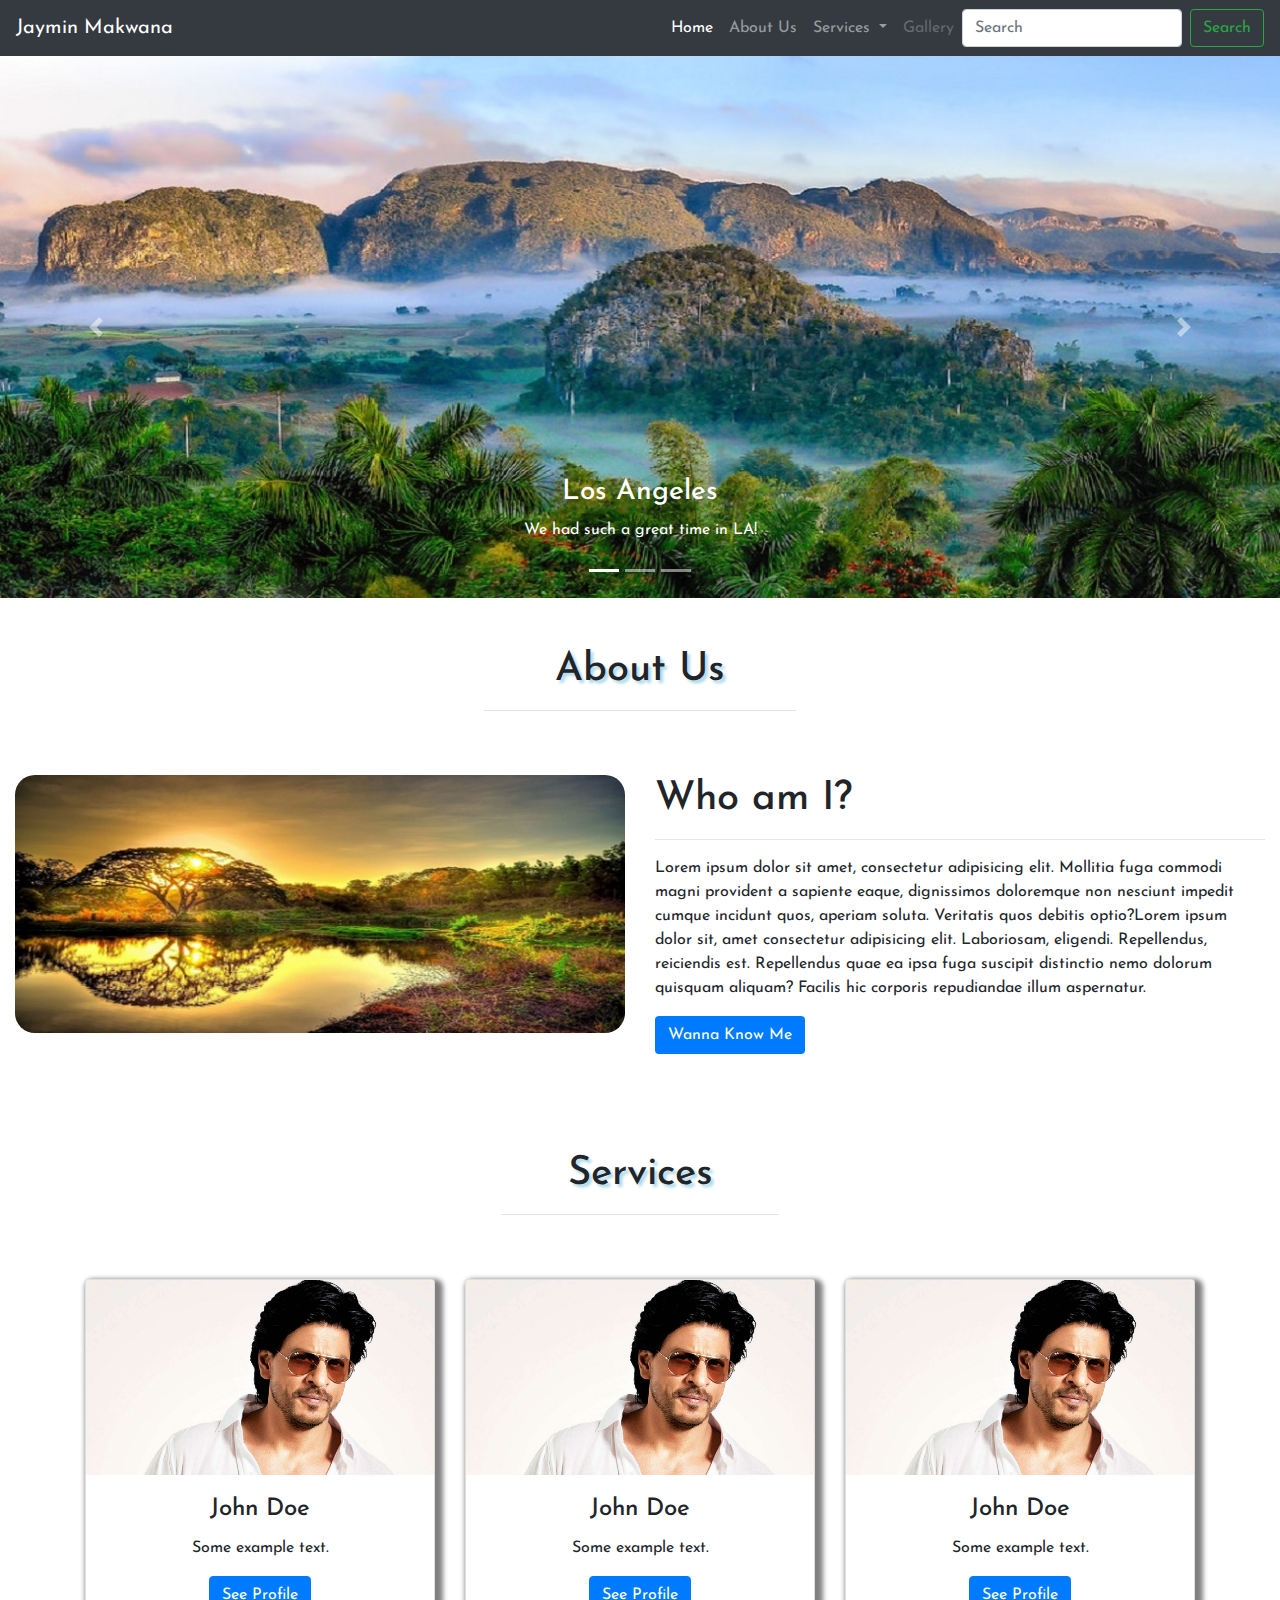
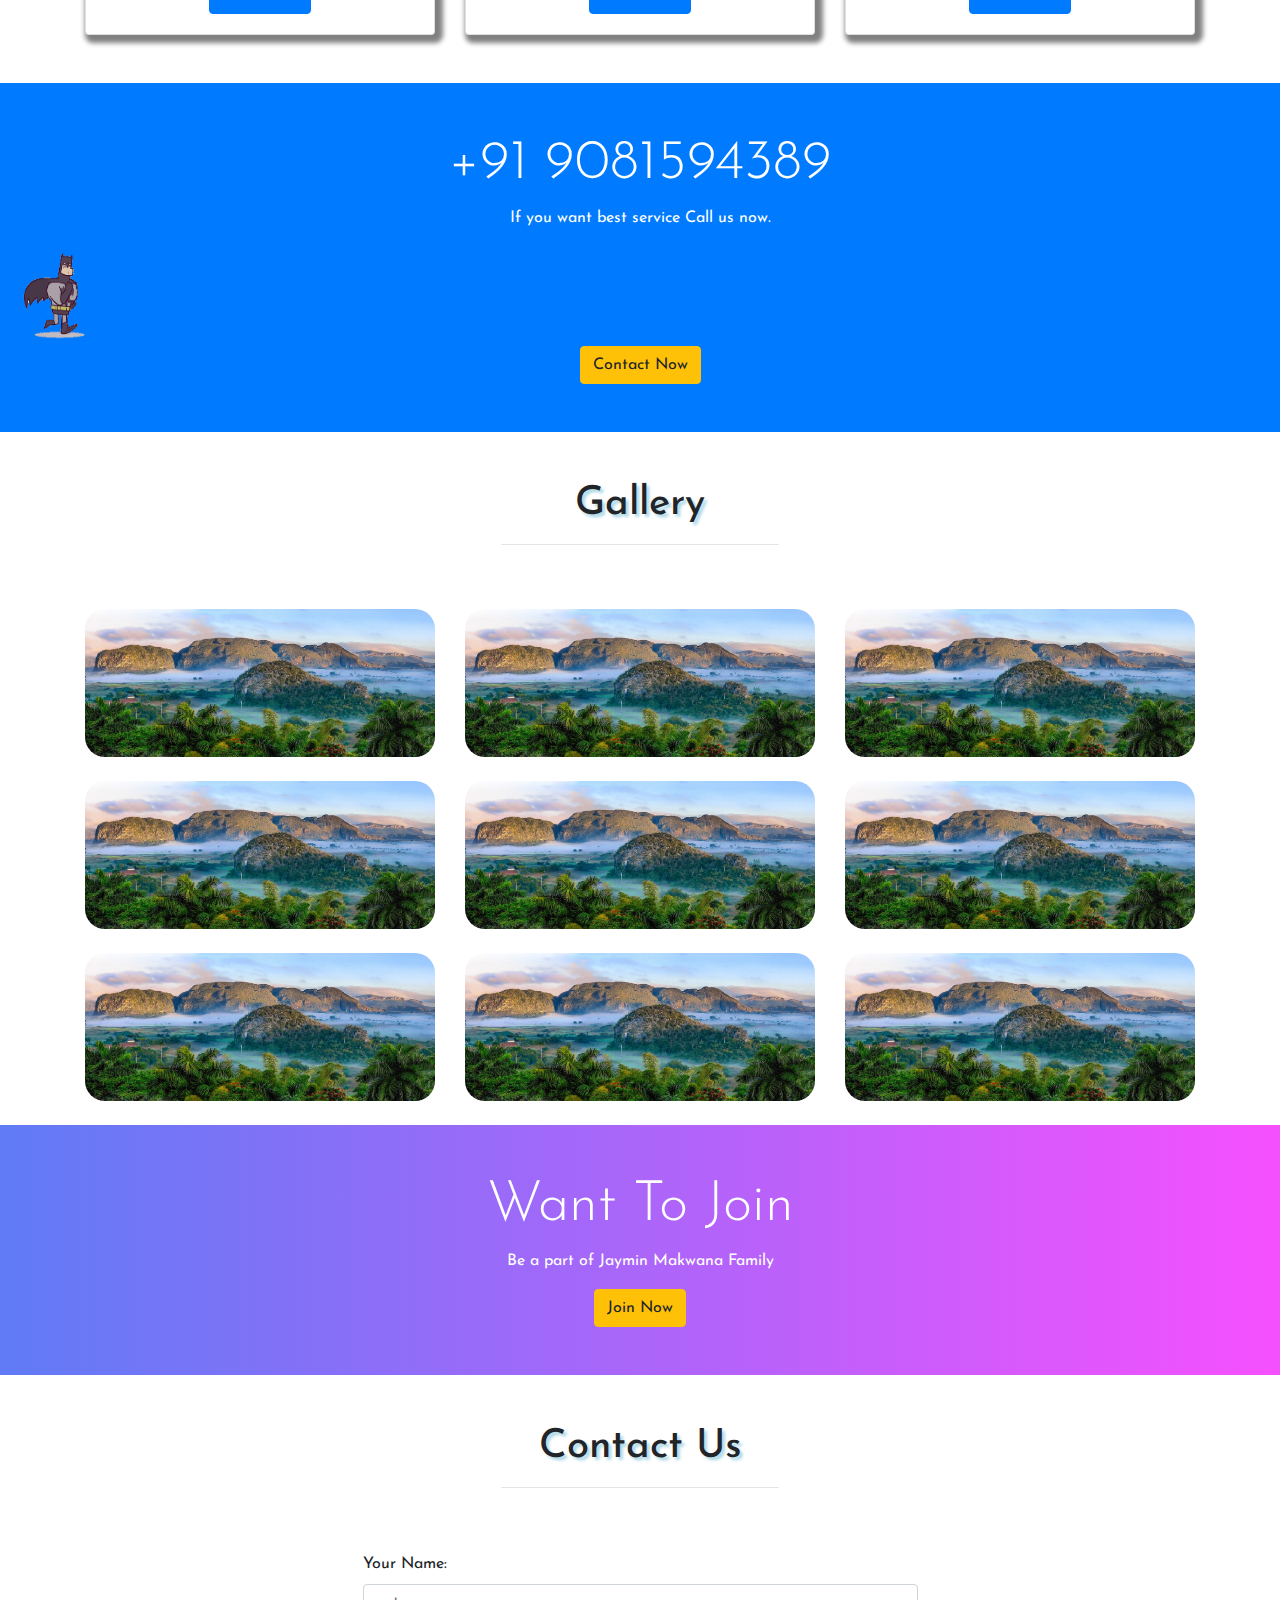
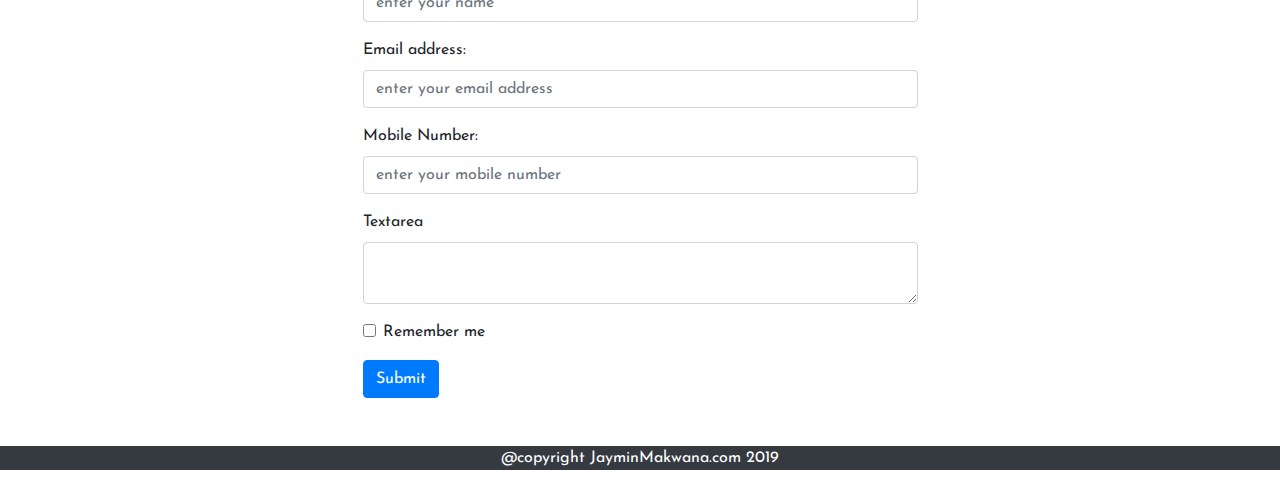
<file: index.html>
<!doctype html>
<html lang="en">

<head>
  <!-- Required meta tags -->
  <meta charset="utf-8">
  <meta name="viewport" content="width=device-width, initial-scale=1, shrink-to-fit=no">
  <link href="https://fonts.googleapis.com/css?family=Josefin+Sans&display=swap" rel="stylesheet">
  <!-- Bootstrap CSS -->
  <link rel="stylesheet" href="https://stackpath.bootstrapcdn.com/bootstrap/4.3.1/css/bootstrap.min.css"
    integrity="sha384-ggOyR0iXCbMQv3Xipma34MD+dH/1fQ784/j6cY/iJTQUOhcWr7x9JvoRxT2MZw1T" crossorigin="anonymous">

    <link rel="stylesheet" type="text/css" href="style.css">
  <title>CSS3</title>

  <style>
    * {
      margin: 0;
      padding: 0;
      font-family: 'Josefin Sans', sans-serif;
    }

    /* Make the image fully responsive */
    .carousel-inner img {
      width: 100%;
      height: 100%;
    
    }
    /* #font2{
      color:cadetblue;
    } */
  </style>
</head>

<body>

   <!-- overview of CSS3
        1. Text effect in css3
        2. font in css3
        3. animation in css3 
        4. transition in css3
        5. multiple column layout
        6. background in css3
        7. border in css3
        8. user interface in css3
        9. 2D/3D transformation
        10. linear-gradients in css3
        11. flex box -->

  <!-- navbar -->

  <header>
    <nav class="navbar navbar-expand-lg navbar-dark bg-dark">
      <a class="navbar-brand " href="#" id="font2"> Jaymin Makwana 
      </a>
      <button class="navbar-toggler" type="button" data-toggle="collapse" data-target="#navbarSupportedContent"
        aria-controls="navbarSupportedContent" aria-expanded="false" aria-label="Toggle navigation">
        <span class="navbar-toggler-icon"></span>
      </button>

      <div class="collapse navbar-collapse" id="navbarSupportedContent">
        <ul class="navbar-nav ml-auto">
          <li class="nav-item active">
            <a class="nav-link" href="#">Home <span class="sr-only">(current)</span></a>
          </li>
          <li class="nav-item">
            <a class="nav-link" href="about.html">About Us</a>
          </li>
          <li class="nav-item dropdown">
            <a class="nav-link dropdown-toggle" href="#" id="navbarDropdown" role="button" data-toggle="dropdown"
              aria-haspopup="true" aria-expanded="false">
              Services
            </a>
            <div class="dropdown-menu" aria-labelledby="navbarDropdown">
              <a class="dropdown-item" href="#">Action</a>
              <a class="dropdown-item" href="#">Another action</a>
              <div class="dropdown-divider"></div>
              <a class="dropdown-item" href="#">Something else here</a>
            </div>
          </li>
          <li class="nav-item">
            <a class="nav-link disabled" href="#" tabindex="-1" aria-disabled="true">Gallery</a>
          </li>
        </ul>
        <form class="form-inline my-2 my-lg-0">
          <input class="form-control mr-sm-2" type="search" placeholder="Search" aria-label="Search">
          <button class="btn btn-outline-success my-2 my-sm-0" type="submit">Search</button>
        </form>
      </div>
    </nav>

    <!-- carousel -->

    <div id="demo" class="carousel slide" data-ride="carousel">
      <ul class="carousel-indicators">
        <li data-target="#demo" data-slide-to="0" class="active"></li>
        <li data-target="#demo" data-slide-to="1"></li>
        <li data-target="#demo" data-slide-to="2"></li>
      </ul>
      <div class="carousel-inner">
        <div class="carousel-item active">
          <img src="images/14.jpg" alt="Los Angeles" width="1100" height="500">
          <div class="carousel-caption">
            <h3>Los Angeles</h3>
            <p>We had such a great time in LA!</p>
          </div>
        </div>
        <div class="carousel-item">
          <img src="images/12.jpg" alt="Chicago" width="1100" height="500">
          <div class="carousel-caption">
            <h3>Chicago</h3>
            <p>Thank you, Chicago!</p>
          </div>
        </div>
        <div class="carousel-item">
          <img src="images/13.jpg" alt="New York" width="1100" height="500">
          <div class="carousel-caption">
            <h3>New York</h3>
            <p>We love the Big Apple!</p>
          </div>
        </div>
      </div>
      <a class="carousel-control-prev" href="#demo" data-slide="prev">
        <span class="carousel-control-prev-icon"></span>
      </a>
      <a class="carousel-control-next" href="#demo" data-slide="next">
        <span class="carousel-control-next-icon"></span>
      </a>
    </div>
  </header>

  <!-- About Us -->

  <section>
    <div class="container-fluid">
      <h1 class="text_effects text-center text-capitalize pt-5">About us</h1>
      <hr class="w-25 mx-auto pb-5">

      <div class="row mb-5 ">
        <div class="col-lg-6 col-md-6 col-12 ">
          <img src="images/18.jpg" class="img-fluid ">
        </div>

        <div class="col-lg-6 col-md-6 col-12">
          <h1>Who am I?</h1>
          <hr>
          <p>
            Lorem ipsum dolor sit amet, consectetur adipisicing elit. Mollitia fuga commodi magni provident a sapiente
            eaque, dignissimos doloremque non nesciunt impedit cumque incidunt quos, aperiam soluta. Veritatis quos
            debitis optio?Lorem ipsum dolor sit, amet consectetur adipisicing elit. Laboriosam, eligendi. Repellendus,
            reiciendis est. Repellendus quae ea ipsa fuga suscipit distinctio nemo dolorum quisquam aliquam? Facilis hic
            corporis repudiandae illum aspernatur.
          </p>
          <button class="btn bg-primary text-white">Wanna Know Me</button>
        </div>
      </div>
    </div>
  </section>

  <!-- Service Part -->

  <section>
    <div class="container ">
      <h1 class="text_effects text-center text-capitalize pt-5">Services</h1>
      <hr class="w-25 mx-auto pt-5">

      <div class="row text-center mb-5">
        <div class="col-lg-4 col-md-4 col-12">
          <div class="card">
            <img class="card-img-top" src="images/srk.jpg" alt="Card image">
            <div class="card-body">
              <h4 class="card-title">John Doe</h4>
              <p class="card-text">Some example text.</p>
              <a href="#" class="btn btn-primary">See Profile</a>
            </div>
          </div>
        </div>

        <div class="col-lg-4 col-md-4 col-12">
          <div class="card">
            <img class="card-img-top" src="images/srk.jpg" alt="Card image">
            <div class="card-body">
              <h4 class="card-title">John Doe</h4>
              <p class="card-text">Some example text.</p>
              <a href="#" class="btn btn-primary">See Profile</a>
            </div>
          </div>
        </div>

        <div class="col-lg-4 col-md-4 col-12">
          <div class="card">
            <img class="card-img-top" src="images/srk.jpg" alt="Card image">
            <div class="card-body">
              <h4 class="card-title">John Doe</h4>
              <p class="card-text">Some example text.</p>
              <a href="#" class="btn btn-primary">See Profile</a>
            </div>
          </div>
        </div>


      </div>
    </div>
  </section>

  <!-- contact Demo -->
  <section class="bg-primary">
    <article class="py-5 text-center text-white">
      <div>
        <h3 class="display-4 ">+91 9081594389</h3>
        <p>If you want best service Call us now.</p>
        <div class="batman_contact">
          <img src="images/batmanrun20.gif" alt="batman">
        </div>
        <button class="btn btn-warning ">Contact Now</button>
      </div>
    </article>
  </section>

  <!-- Gallery -->

  <section>
    <div class="container">
      <h1 class="text_effects text-center text-capitalize pt-5">Gallery</h1>
      <hr class="w-25 mx-auto pt-5">

      <div class="row">
        <div class="col-lg-4 col-md-2 col-12 mb-4">
          <img src="images/14.jpg" class="img-fluid">
        </div>
        <div class="col-lg-4 col-md-2 col-12 mb-4">
          <img src="images/14.jpg" class="img-fluid">
        </div>
        <div class="col-lg-4 col-md-2 col-12 mb-4">
          <img src="images/14.jpg" class="img-fluid">
        </div>
        <div class="col-lg-4 col-md-2 col-12 mb-4">
          <img src="images/14.jpg" class="img-fluid">
        </div>
        <div class="col-lg-4 col-md-2 col-12 mb-4">
          <img src="images/14.jpg" class="img-fluid">
        </div>
        <div class="col-lg-4 col-md-2 col-12 mb-4">
          <img src="images/14.jpg" class="img-fluid">
        </div>
        <div class="col-lg-4 col-md-2 col-12 mb-4">
          <img src="images/14.jpg" class="img-fluid">
        </div>
        <div class="col-lg-4 col-md-2 col-12 mb-4">
          <img src="images/14.jpg" class="img-fluid">
        </div>
        <div class="col-lg-4 col-md-2 col-12 mb-4">
          <img src="images/14.jpg" class="img-fluid">
        </div>
      </div>
    </div>
  </section>

  <!-- Register form in sort -->

  <section class="join_gradient">
    <article class="py-5">
      <div class="text-center text-white">
        <h3 class="display-4 ">Want To Join</h3>
        <p>Be a part of Jaymin Makwana Family</p>
        <button class="btn btn-warning " data-toggle="modal" data-target="#myModal">Join Now</button>
      </div>

      <!-- The Modal -->
      <div class="modal fade" id="myModal">
        <div class="modal-dialog modal-dialog-centered">
          <div class="modal-content">

            <!-- Modal Header -->
            <div class="modal-header">
              <h4 class="modal-title">Signup</h4>
              <button type="button" class="close" data-dismiss="modal">&times;</button>
            </div>

            <!-- Modal body -->
            <div class="modal-body">
              <form action="/action_page.php">
                <div class="form-group">
                  <label for="email">Email address:</label>
                  <input type="email" class="form-control" id="email" autocomplete="off">
                </div>
                <div class="form-group">
                  <label for="pwd">Password:</label>
                  <input type="password" class="form-control" id="pwd">
                </div>
                <div class="form-group form-check">
                  <label class="form-check-label">
                    <input class="form-check-input" type="checkbox"> Remember me
                  </label>
                </div>
                <button type="submit" class="btn btn-primary">Submit</button>
              </form>
            </div>

            <!-- Modal footer -->
            <div class="modal-footer">
              <button type="button" class="btn btn-danger" data-dismiss="modal">Close</button>
            </div>

          </div>
        </div>
      </div>
    </article>
  </section>

  <!-- Contact Us -->
  <section>
    <div class="container mb-5">
      <h1 class="text_effects text-center text-capitalize pt-5">Contact Us</h1>
      <hr class="w-25 mx-auto pt-5">

      <div class="w-50 mx-auto">
        <form action="/action_page.php">
          <div class="form-group">
            <label for="name">Your Name:</label>
            <input type="text" class="form-control" id="name" autocomplete="off" placeholder="enter your name">
          </div>
          <div class="form-group">
            <label for="email">Email address:</label>
            <input type="email" class="form-control" id="email"
            autocomplete="off" placeholder="enter your email address">
          </div>
          <div class="form-group">
              <label for="number">Mobile Number:</label>
              <input type="number" class="form-control" id="number"
              autocomplete="off" placeholder="enter your mobile number">
            </div>

            <div class="form-group">
              <label for="textarea">Textarea</label>
              <textarea class="form-control"></textarea>
            </div>

          <div class="form-group form-check">
            <label class="form-check-label">
              <input class="form-check-input" type="checkbox"> Remember me
            </label>
          </div>
          <button type="submit" class="btn btn-primary">Submit</button>
        </form>
      </div>

   </div>
  </section>

  <!-- footer -->

  <footer>
    <p class="text-center bg-dark text-white"> @copyright JayminMakwana.com 2019</p>
  </footer>



  <!-- Optional JavaScript -->
  <!-- jQuery first, then Popper.js, then Bootstrap JS -->
  <script src="https://code.jquery.com/jquery-3.3.1.slim.min.js"
    integrity="sha384-q8i/X+965DzO0rT7abK41JStQIAqVgRVzpbzo5smXKp4YfRvH+8abtTE1Pi6jizo"
    crossorigin="anonymous"></script>
  <script src="https://cdnjs.cloudflare.com/ajax/libs/popper.js/1.14.7/umd/popper.min.js"
    integrity="sha384-UO2eT0CpHqdSJQ6hJty5KVphtPhzWj9WO1clHTMGa3JDZwrnQq4sF86dIHNDz0W1"
    crossorigin="anonymous"></script>
  <script src="https://stackpath.bootstrapcdn.com/bootstrap/4.3.1/js/bootstrap.min.js"
    integrity="sha384-JjSmVgyd0p3pXB1rRibZUAYoIIy6OrQ6VrjIEaFf/nJGzIxFDsf4x0xIM+B07jRM"
    crossorigin="anonymous"></script>
</body>

</html>
</file>
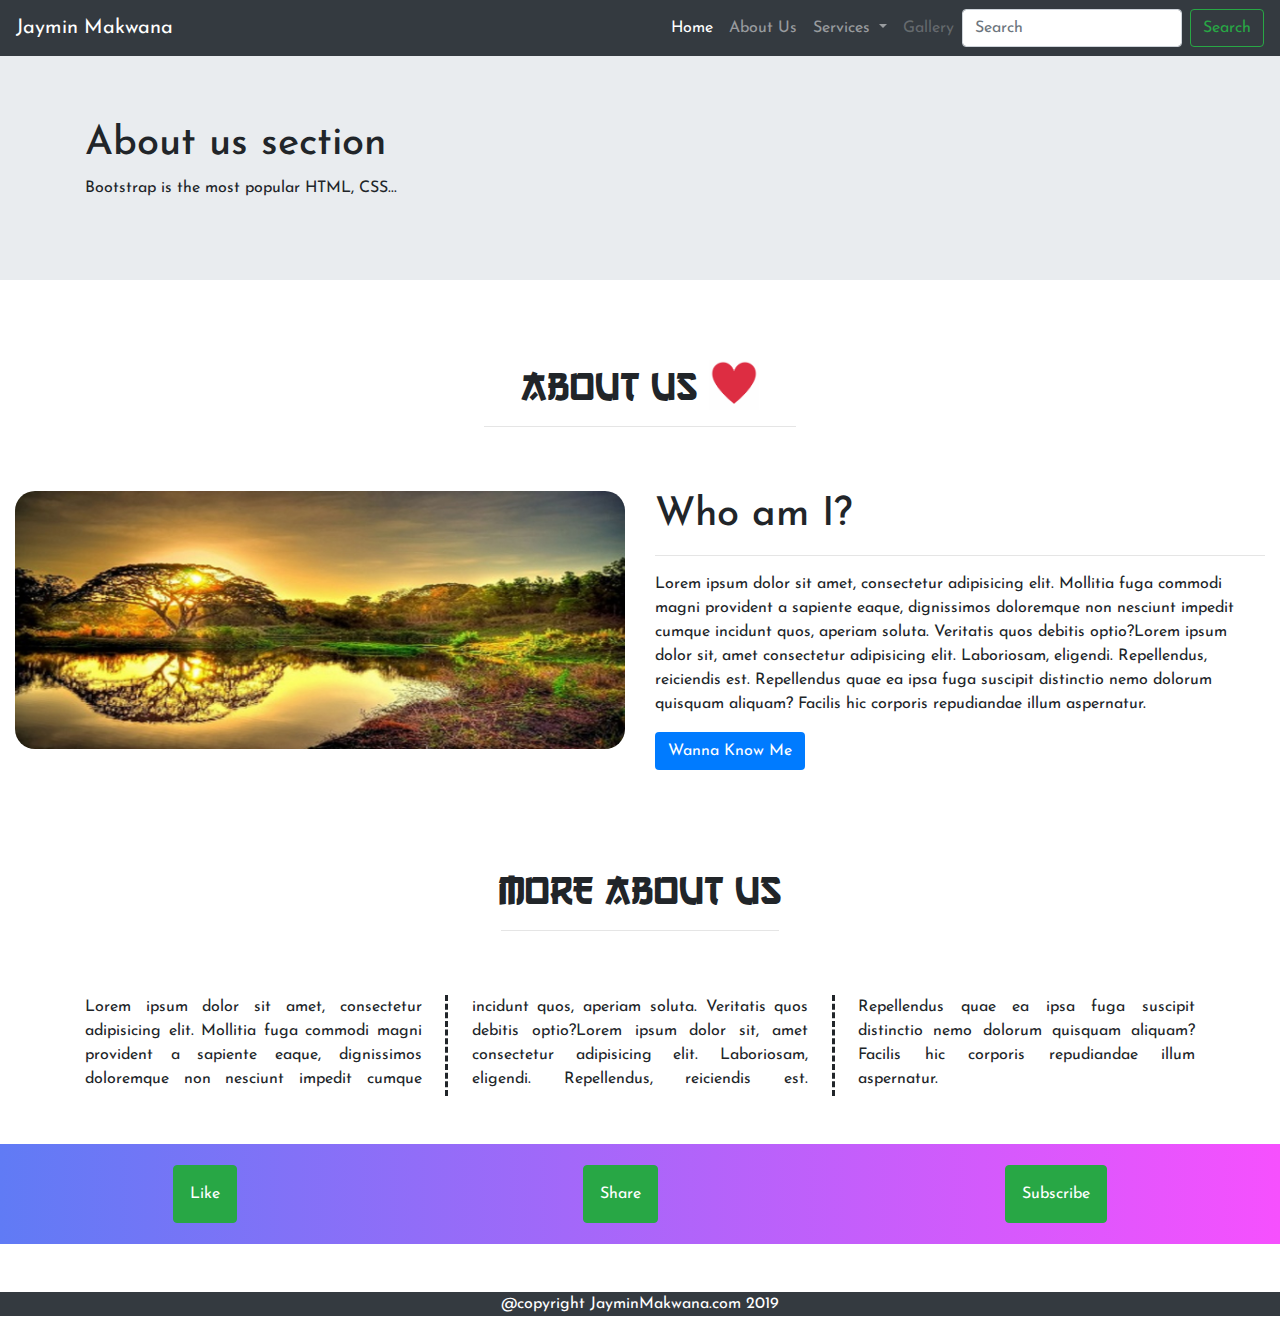
<file: about.html>
<!doctype html>
<html lang="en">

<head>
  <!-- Required meta tags -->
  <meta charset="utf-8">
  <meta name="viewport" content="width=device-width, initial-scale=1, shrink-to-fit=no">
  <link href="https://fonts.googleapis.com/css?family=Josefin+Sans&display=swap" rel="stylesheet">
  <!-- Bootstrap CSS -->
  <link rel="stylesheet" href="https://stackpath.bootstrapcdn.com/bootstrap/4.3.1/css/bootstrap.min.css"
    integrity="sha384-ggOyR0iXCbMQv3Xipma34MD+dH/1fQ784/j6cY/iJTQUOhcWr7x9JvoRxT2MZw1T" crossorigin="anonymous">

  <link rel="stylesheet" type="text/css" href="style.css">

  <title>CSS3</title>

  <style>
    * {
      margin: 0;
      padding: 0;
      font-family: 'Josefin Sans', sans-serif;
    }
  </style>
</head>

<body>

  <!-- navbar -->

  <header>
    <nav class="navbar navbar-expand-lg navbar-dark bg-dark">
      <a class="navbar-brand" href="#">Jaymin Makwana</a>
      <button class="navbar-toggler" type="button" data-toggle="collapse" data-target="#navbarSupportedContent"
        aria-controls="navbarSupportedContent" aria-expanded="false" aria-label="Toggle navigation">
        <span class="navbar-toggler-icon"></span>
      </button>

      <div class="collapse navbar-collapse" id="navbarSupportedContent">
        <ul class="navbar-nav ml-auto">
          <li class="nav-item active">
            <a class="nav-link" href="index.html">Home <span class="sr-only">(current)</span></a>
          </li>
          <li class="nav-item">
            <a class="nav-link" href="about.html">About Us</a>
          </li>
          <li class="nav-item dropdown">
            <a class="nav-link dropdown-toggle" href="#" id="navbarDropdown" role="button" data-toggle="dropdown"
              aria-haspopup="true" aria-expanded="false">
              Services
            </a>
            <div class="dropdown-menu" aria-labelledby="navbarDropdown">
              <a class="dropdown-item" href="#">Action</a>
              <a class="dropdown-item" href="#">Another action</a>
              <div class="dropdown-divider"></div>
              <a class="dropdown-item" href="#">Something else here</a>
            </div>
          </li>
          <li class="nav-item">
            <a class="nav-link disabled" href="#" tabindex="-1" aria-disabled="true">Gallery</a>
          </li>
        </ul>
        <form class="form-inline my-2 my-lg-0">
          <input class="form-control mr-sm-2" type="search" placeholder="Search" aria-label="Search">
          <button class="btn btn-outline-success my-2 my-sm-0" type="submit">Search</button>
        </form>
      </div>
    </nav>

    <div class="jumbotron jumbotron-fluid">
      <div class="container">
        <h1>About us section</h1>
        <p>Bootstrap is the most popular HTML, CSS...</p>
      </div>
    </div>
  </header>

  <section>
    <div class="container-fluid">
      <h1 class="text-center text-capitalize pt-5 font_about">About us <img src="images/love11.png" class="love_class">
      </h1>
      <hr class="w-25 mx-auto pb-5">

      <div class="row mb-5 ">
        <div class="col-lg-6 col-md-6 col-12 ">
          <img src="images/18.jpg" class="img-fluid ">
        </div>

        <div class="col-lg-6 col-md-6 col-12">
          <h1>Who am I?</h1>
          <hr>
          <p>
            Lorem ipsum dolor sit amet, consectetur adipisicing elit. Mollitia fuga commodi magni provident a sapiente
            eaque, dignissimos doloremque non nesciunt impedit cumque incidunt quos, aperiam soluta. Veritatis quos
            debitis optio?Lorem ipsum dolor sit, amet consectetur adipisicing elit. Laboriosam, eligendi. Repellendus,
            reiciendis est. Repellendus quae ea ipsa fuga suscipit distinctio nemo dolorum quisquam aliquam? Facilis hic
            corporis repudiandae illum aspernatur.
          </p>
          <button class="btn bg-primary text-white">Wanna Know Me</button>
        </div>
      </div>
    </div>
  </section>

  <section>
    <div class="container">
      <h1 class="text-center text-capitalize pt-5 font_about">MORE ABOUT US </h1>
      <hr class="w-25 mx-auto pb-5">
      <div class="about_para">
        <p>
          Lorem ipsum dolor sit amet, consectetur adipisicing elit. Mollitia fuga commodi magni provident a sapiente
          eaque, dignissimos doloremque non nesciunt impedit cumque incidunt quos, aperiam soluta. Veritatis quos
          debitis optio?Lorem ipsum dolor sit, amet consectetur adipisicing elit. Laboriosam, eligendi. Repellendus,
          reiciendis est. Repellendus quae ea ipsa fuga suscipit distinctio nemo dolorum quisquam aliquam? Facilis hic
          corporis repudiandae illum aspernatur.
        </p>
      </div>
    </div>
  </section>

<section>
  <div class="flex_css my-5">
    <div> <button class="btn btn-success p-3">Like</button></div>
    <div> <button class="btn btn-success p-3">Share</button></div>
    <div> <button class="btn btn-success p-3">Subscribe</button></div>

  </div>
</section>


  <footer>
    <p class="text-center bg-dark text-white"> @copyright JayminMakwana.com 2019</p>
  </footer>


</body>

</html>
</file>
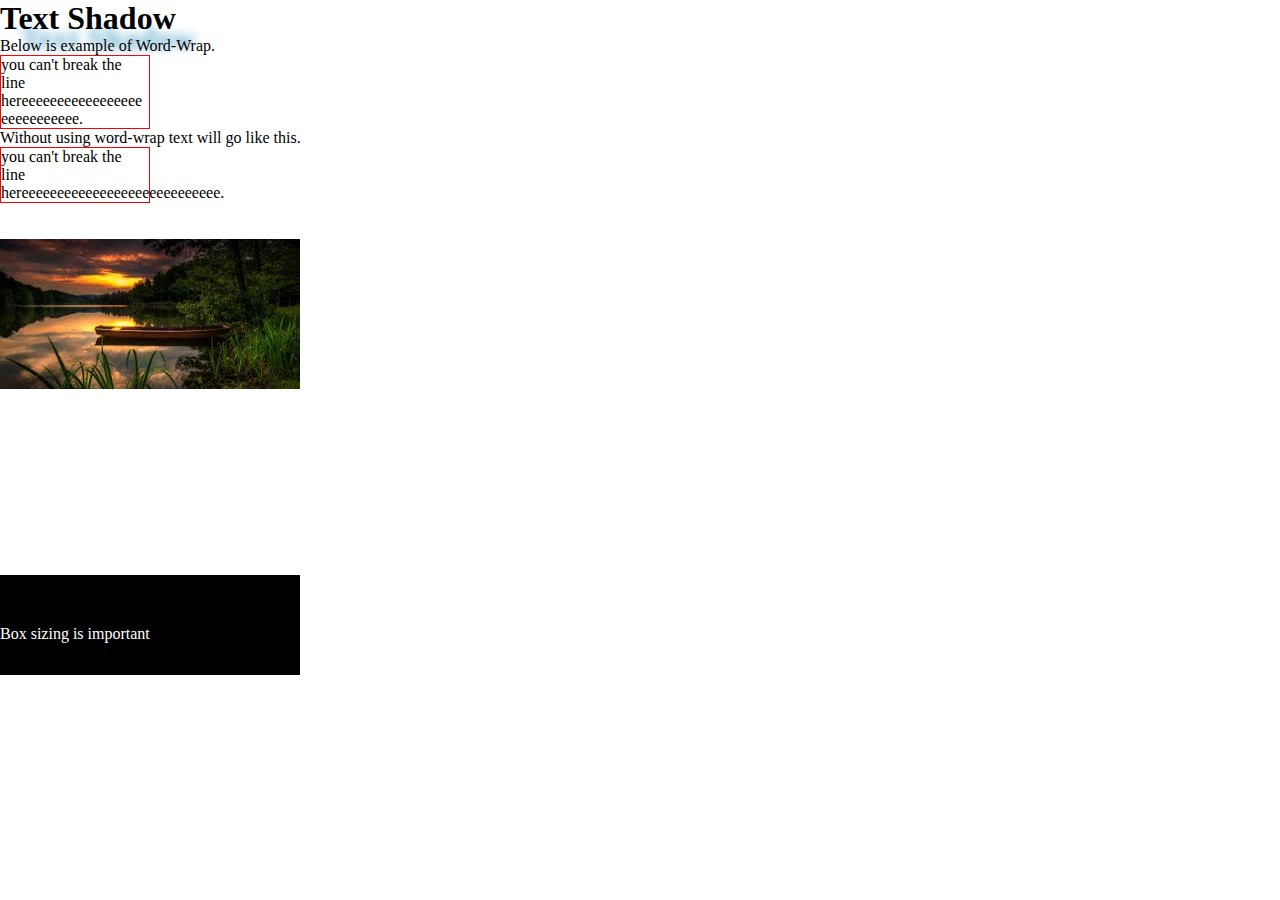
<file: demo.html>
<!DOCTYPE html>
<html lang="en">
<head>
    <meta charset="UTF-8">
    <meta name="viewport" content="width=device-width, initial-scale=1.0">
    <meta http-equiv="X-UA-Compatible" content="ie=edge">
    <title>CSS3</title>

    <style>
        *{
            margin:0;
            padding: 0;
            box-sizing: border-box;
        }
        #text_shadow{
            text-shadow: 20px 20px 10px #6AAFCF;
        }
        #word_wrap{
            word-wrap: break-word;
            width: 150px;
            border: 1px solid #ff0000;
        }
        #no_wrap{
            width: 150px;
            border: 1px solid #ff0000;
        }
        .mybg_css{
            width: 300px;
            height: 300px;
            background-image: url('images/6.jpg');
            background-repeat: no-repeat;
            background-size: 100% 50%;
        }

        #div{
            width: 300px;
            height: 100px;
            background: black;
            
            box-sizing: border-box;
        }
        #p{
            color: white;     
            transform: translatey(50px);
        }
    </style>
</head>
<body>
    
    <div id="text_shadow"><h1>Text Shadow</h1></div>

    <div>Below is example of Word-Wrap. </div>

    <div id="word_wrap">you can't break the line 
        hereeeeeeeeeeeeeeeeeeeeeeeeeeee.
    </div>

    <div>
        Without using word-wrap text will go like this.
    </div>

    <div id="no_wrap">you can't break the line 
        hereeeeeeeeeeeeeeeeeeeeeeeeeeee.        
    </div>
    <br><br>

    <div class="mybg_css">

    </div>

    <br><br>
    <div id="div">
        <p id="p">Box sizing is important</p>
    </div>

</body>
</html>
</file>
<file: style.css>
*{
    margin: 0;
    padding: 0;
    font-family: sans-serif;
}
.text_effects{
    text-shadow: 3px 3px 3px lightblue;
    /* horizontal vertical blur color */
    transition: transform 2s;
}

/* font CSS3 */

@font-face{
    font-family: kuchhbhi;
    src: url('go3v2.ttf');
}
.font_about{
    font-family: kuchhbhi;

}

/* animation in CSS3 */

.batman_contact{
    width: 100%;
    height: 100px;
    
    position: relative;

}
.batman_contact img{
    width: 140px;
    height: 120px;
    position: absolute;
    left: 0;
    top: -15px;
    animation-name: batmanbhag;
    animation-duration: 6s;
    animation-timing-function: linear;
    animation-iteration-count: infinite;
} 

@keyframes batmanbhag{
    from{left: 0}
    to{left: 85%;}
}

/* transition in CSS3 */

.love_class{
    width: 50px;
    height: 50px;
    transition-property: width,height;      /* : transform */
    transition-duration: 1s;
    /* transition-timing-function: linear; */
    
}
.love_class:hover{
    width: 100px;
    height: 100px;
    /* transform: scale(2,2) */
}

/* multiple column in CSS3 */

.about_para{
    column-count: 3;
    column-gap: 50px;
    column-rule: dashed;
    text-align: justify;
}

/* border in CSS3 */

.img-fluid{
    border-radius: 20px;
}

.card{
    box-shadow:  4px 4px 5px 4px grey;
    /* horizontal vertical blur screch color */

}

/* transform in CSS3 */

.text_effects:hover{
    transform: rotate(360deg)
}

/* linear-Gradient */

.join_gradient{
    background-image: linear-gradient(to left,#F650FE,#607BF5);
}

/* felx box in CSS3 */

.flex_css{
    width: 100%;
    height: 100px;
    background-image: linear-gradient(to left,#F650FE,#607BF5);
    display: flex;
    flex-direction: row;
    justify-content: space-around;
    align-items: center;
}
</file>
